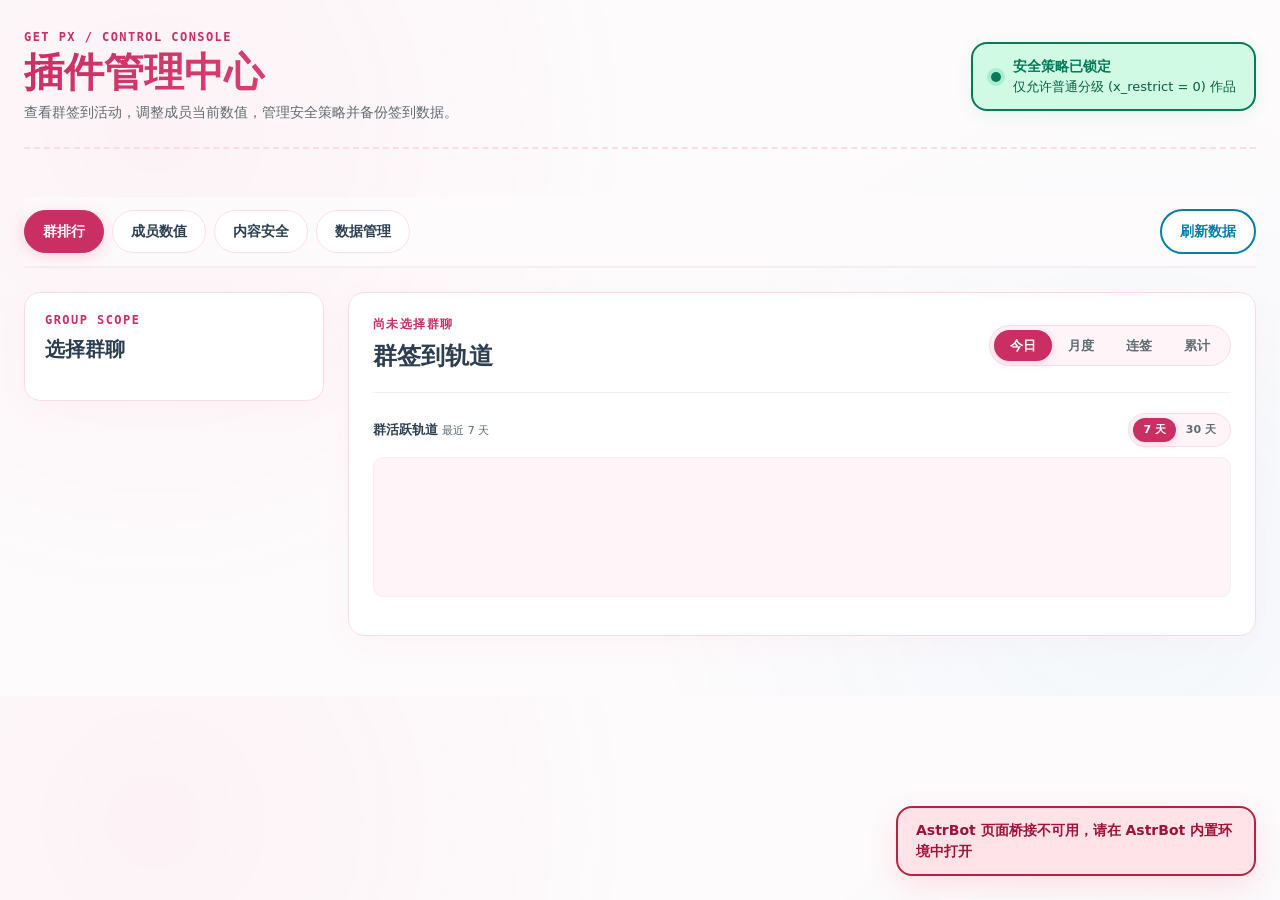
<file: pages/pluginCenter/index.html>
<!doctype html>
<html lang="zh-CN">
  <head>
    <meta charset="utf-8" />
    <meta name="viewport" content="width=device-width, initial-scale=1" />
    <meta name="color-scheme" content="light" />
    <meta name="theme-color" content="#fdfbfc" />
    <meta name="description" content="AstrBot 插件 GetPx 插件管理中心 - 管理群签到排行、成员数值、内容安全过滤和签到备份数据。" />
    <title>插件管理中心</title>
    <link rel="stylesheet" href="./styles.css" />
  </head>
  <body>
    <a class="skip-link" href="#mainContent">跳到主要内容</a>
    <div class="shell">
      <header class="topbar">
        <div>
          <p class="kicker">GET PX / CONTROL CONSOLE</p>
          <h1>插件管理中心</h1>
          <p class="subtitle">查看群签到活动，调整成员当前数值，管理安全策略并备份签到数据。</p>
        </div>
        <div class="safety-lock" role="status" aria-label="内容安全状态">
          <span class="pulse" aria-hidden="true"></span>
          <span><strong>安全策略已锁定</strong>仅允许普通分级 (x_restrict = 0) 作品</span>
        </div>
      </header>

      <section id="overview" class="status-line" aria-label="系统运行概览"></section>

      <section id="globalError" class="global-error" role="alert" hidden>
        <span id="globalErrorMessage">部分数据加载失败。</span>
        <button id="retryAllBtn" type="button">重新加载</button>
      </section>

      <nav class="workspace-nav" aria-label="功能模块导航">
        <button class="active" data-view="ranking" type="button">群排行</button>
        <button data-view="members" type="button">成员数值</button>
        <button data-view="safety" type="button">内容安全</button>
        <button data-view="data" type="button">数据管理</button>
        <button id="refreshBtn" class="refresh" type="button">刷新数据</button>
      </nav>

      <main id="mainContent" tabindex="-1">
        <!-- 群排行模块 -->
        <section id="rankingView" class="workspace active" aria-labelledby="rankingTitle">
          <div class="ranking-layout">
            <aside class="group-rail">
              <div class="section-heading">
                <p>GROUP SCOPE</p>
                <h2 id="rankingTitle">选择群聊</h2>
              </div>
              <div id="groupList" class="group-list"></div>
            </aside>

            <div class="ranking-main">
              <div class="ranking-toolbar">
                <div>
                  <p id="selectedGroupMeta" class="eyebrow">尚未选择群聊</p>
                  <h2 id="selectedGroupName">群签到轨道</h2>
                </div>
                <div class="segmented" aria-label="榜单时间筛选">
                  <button class="active" data-rank="today" type="button">今日</button>
                  <button data-rank="month" type="button">月度</button>
                  <button data-rank="streak" type="button">连签</button>
                  <button data-rank="total" type="button">累计</button>
                </div>
              </div>

              <div class="activity-head">
                <div>
                  <span>群活跃轨道</span>
                  <small id="trendCaption">最近 7 天</small>
                </div>
                <div class="segmented compact" aria-label="趋势统计时间跨度">
                  <button class="active" data-days="7" type="button">7 天</button>
                  <button data-days="30" type="button">30 天</button>
                </div>
              </div>
              <div id="activityTrack" class="activity-track" aria-label="签到趋势日期轨道"></div>
              <div id="rankingContent" class="ranking-content"></div>
            </div>
          </div>
        </section>

        <!-- 成员数值管理模块 -->
        <section id="membersView" class="workspace" aria-labelledby="membersTitle">
          <div class="section-heading wide">
            <p>MEMBER VALUES</p>
            <h2 id="membersTitle">签到成员数值</h2>
            <span>搜索已有签到成员并调整当前资料。历史签到记录、群排行和已生成卡片不会被改写。</span>
          </div>

          <div class="member-notice" role="note">
            <strong>修改立即生效</strong>
            <span>金币与签到天数不能小于 0；好感度最低为 -10；连续签到不能大于累计签到。</span>
          </div>

          <section class="panel member-panel">
            <div class="panel-title">
              <div>
                <p>PROFILE DIRECTORY</p>
                <h3>成员资料</h3>
              </div>
              <span id="memberCount" class="count" aria-live="polite">尚未加载</span>
            </div>
            <form id="memberSearchForm" class="member-search-form" role="search">
              <label for="memberSearch" class="sr-only">搜索成员昵称或用户 ID</label>
              <input id="memberSearch" name="checkin_member_search" type="search" maxlength="64" autocomplete="off" spellcheck="false" placeholder="输入昵称或用户 ID…" />
              <button type="submit">搜索成员</button>
              <button id="memberClearBtn" class="secondary" type="button">清除</button>
            </form>
            <div id="memberList" class="member-list" aria-live="polite">
              <div class="empty">打开本模块后将加载签到成员</div>
            </div>
            <button id="memberLoadMore" class="member-load-more" type="button" hidden>加载更多成员</button>
          </section>
        </section>

        <!-- 内容安全模块 -->
        <section id="safetyView" class="workspace" aria-labelledby="safetyTitle">
          <div class="section-heading wide">
            <p>CONTENT GUARD</p>
            <h2 id="safetyTitle">内容安全策略</h2>
            <span>安全策略已强制开启。系统屏蔽词在搜索前拦截，黑名单作品在返回后自动阻断。</span>
          </div>

          <div class="policy-strip">
            <div><b>1</b><span>分级限制<strong>仅 x_restrict = 0</strong></span></div>
            <div><b>2</b><span>文本检查<strong>标题 / 简介 / 标签 / 翻译标签</strong></span></div>
            <div><b>3</b><span>ID 拦截<strong>Pixiv 作品黑名单</strong></span></div>
          </div>

          <div class="safety-columns">
            <!-- 内置安全词 -->
            <section class="panel">
              <div class="panel-title">
                <div>
                  <p>BUILT-IN TERMS</p>
                  <h3>系统内置安全词</h3>
                </div>
                <span id="builtinCount" class="count" aria-live="polite"></span>
              </div>
              <label for="builtinSearch" class="sr-only">搜索内置词</label>
              <input id="builtinSearch" name="builtin_search" class="search" type="search" autocomplete="off" spellcheck="false" placeholder="输入关键字筛选内置安全词…" />
              <div id="builtinTerms" class="term-cloud readonly"></div>
            </section>

            <!-- 自定义屏蔽词 -->
            <section class="panel">
              <div class="panel-title">
                <div>
                  <p>CUSTOM TERMS</p>
                  <h3>自定义屏蔽词</h3>
                </div>
                <span id="customCount" class="count" aria-live="polite"></span>
              </div>
              <form id="termForm" class="inline-form">
                <label for="termInput" class="sr-only">自定义屏蔽词</label>
                <input id="termInput" name="custom_safety_term" maxlength="64" autocomplete="off" spellcheck="false" placeholder="例如：某些敏感词汇…" required />
                <button type="submit">添加屏蔽词</button>
                <p id="termError" class="form-error" aria-live="polite"></p>
              </form>
              <div id="customTerms" class="term-list"></div>
            </section>
          </div>

          <!-- 作品 ID 黑名单 -->
          <section class="panel blacklist-panel">
            <div class="panel-title">
              <div>
                <p>ILLUSTRATION BLACKLIST</p>
                <h3>作品 ID 黑名单</h3>
              </div>
              <span id="blacklistCount" class="count" aria-live="polite"></span>
            </div>
            <form id="blacklistForm" class="blacklist-form">
              <div>
                <label for="blacklistId">Pixiv 作品 ID</label>
                <input id="blacklistId" name="pixiv_illust_id" inputmode="numeric" pattern="[0-9]+" autocomplete="off" spellcheck="false" required placeholder="例如：12345678…" />
              </div>
              <div>
                <label for="blacklistReason">加入原因</label>
                <input id="blacklistReason" name="blacklist_reason" maxlength="200" autocomplete="off" placeholder="例如：含有不适合的背景…" />
              </div>
              <button type="submit">加入黑名单</button>
              <p id="blacklistError" class="form-error" aria-live="polite"></p>
            </form>
            <div id="blacklistContent" class="blacklist-list"></div>
          </section>
        </section>

        <!-- 数据管理模块 -->
        <section id="dataView" class="workspace" aria-labelledby="dataTitle">
          <div class="section-heading wide">
            <p>DATA OPERATIONS</p>
            <h2 id="dataTitle">签到数据管理</h2>
            <span>备份包含用户资料、签到记录、群活跃数据和主题配置。</span>
          </div>

          <div class="data-grid">
            <!-- 导出备份 -->
            <section class="data-action export-action">
              <span class="action-index">EXPORT</span>
              <h3>下载完整签到备份</h3>
              <p>将当前签到记录导出为 schema v7 JSON 备份文件，并兼容导入 schema v6，供迁移或手工备份使用。</p>
              <button id="exportBtn" type="button">下载备份 (.json)</button>
              <small id="latestBackup" aria-live="polite">最近备份：尚无备份记录</small>
            </section>

            <!-- 恢复备份 -->
            <section class="data-action import-action">
              <span class="action-index">RESTORE</span>
              <h3>从备份文件恢复</h3>
              <p>导入 JSON 格式的备份。注意：这会覆盖现有的签到数据。在导入前，系统会自动创建当前数据的回滚备份。</p>
              <label for="importFile" class="sr-only">选择备份文件</label>
              <input id="importFile" name="checkin_backup" type="file" accept="application/json,.json" />
              <button id="importBtn" class="danger" type="button" disabled>确认恢复此备份</button>
              <small id="importResult" aria-live="polite">尚未选择任何文件 (最大支持 5 MiB)</small>
            </section>

            <!-- 缓存管理 -->
            <section class="data-action cache-action">
              <span class="action-index">STORAGE</span>
              <h3>临时图片与卡片缓存</h3>
              <p>包含已生成的签到卡片渲染缓存及 Pixiv 下载过程中的临时图片。清理缓存不会影响任何签到记录或用户数据。</p>
              <div class="cache-stat-line">
                <span id="cacheStorageText">正在统计缓存占用…</span>
              </div>
              <div class="cache-actions-row">
                <button id="clearCacheBtn" class="danger" type="button">一键清理临时缓存</button>
                <button id="refreshCacheBtn" type="button">刷新统计</button>
              </div>
              <small id="cacheStorageDetail" aria-live="polite">卡片缓存：- · 临时下载：-</small>
            </section>
          </div>
        </section>
      </main>
    </div>

    <!-- 全局轻量通知 -->
    <div id="toast" class="toast" role="status" aria-live="polite"></div>

    <!-- 全局确认对话框 -->
    <dialog id="confirmDialog">
      <form method="dialog">
        <p class="kicker">CONFIRM ACTION</p>
        <h2 id="dialogTitle">确认操作</h2>
        <p id="dialogMessage"></p>
        <div class="dialog-actions">
          <button value="cancel" type="submit">取消</button>
          <button id="dialogConfirm" class="danger" value="confirm" type="submit">确认执行</button>
        </div>
      </form>
    </dialog>

    <!-- 成员数值编辑对话框 -->
    <dialog id="memberDialog" class="member-dialog" aria-labelledby="memberDialogTitle">
      <form id="memberForm">
        <p class="kicker">EDIT MEMBER PROFILE</p>
        <h2 id="memberDialogTitle">调整成员数值</h2>
        <p id="memberDialogIdentity" class="member-dialog-identity"></p>
        <input id="memberUserId" name="user_id" type="hidden" />
        <div class="member-value-grid">
          <label for="memberCoins">金币
            <input id="memberCoins" name="coins" type="number" min="0" max="2147483647" step="1" inputmode="numeric" required />
          </label>
          <label for="memberAffection">好感度
            <input id="memberAffection" name="affection" type="number" min="-10" max="1000000" step="0.01" inputmode="decimal" required />
          </label>
          <label for="memberTotalDays">累计签到
            <input id="memberTotalDays" name="total_days" type="number" min="0" max="2147483647" step="1" inputmode="numeric" required />
          </label>
          <label for="memberStreakDays">连续签到
            <input id="memberStreakDays" name="streak_days" type="number" min="0" max="2147483647" step="1" inputmode="numeric" required />
          </label>
        </div>
        <div class="member-boost-section">
          <div class="member-boost-info">
            <span class="boost-label">好感度加持状态</span>
            <span id="memberBoostStatus" class="boost-badge">无加持</span>
          </div>
          <label for="memberBoostAction">调整加持
            <select id="memberBoostAction" name="boost_action">
              <option value="keep" selected>保持当前加持不变</option>
              <option value="clear">清除加持（重置为无加持）</option>
              <option value="add_1">延长 1 天双倍好感加持</option>
              <option value="add_3">延长 3 天双倍好感加持</option>
              <option value="add_7">延长 7 天双倍好感加持</option>
            </select>
          </label>
        </div>
        <p class="member-history-note">这里只修改成员当前资料，不会篡改过去的签到奖励或排行榜记录。</p>
        <p id="memberFormError" class="form-error" aria-live="polite"></p>
        <div class="dialog-actions">
          <button id="memberCancelBtn" type="button">取消</button>
          <button id="memberSaveBtn" type="submit">保存修改</button>
        </div>
      </form>
    </dialog>

    <script type="module" src="./app.js"></script>
  </body>
</html>
</file>
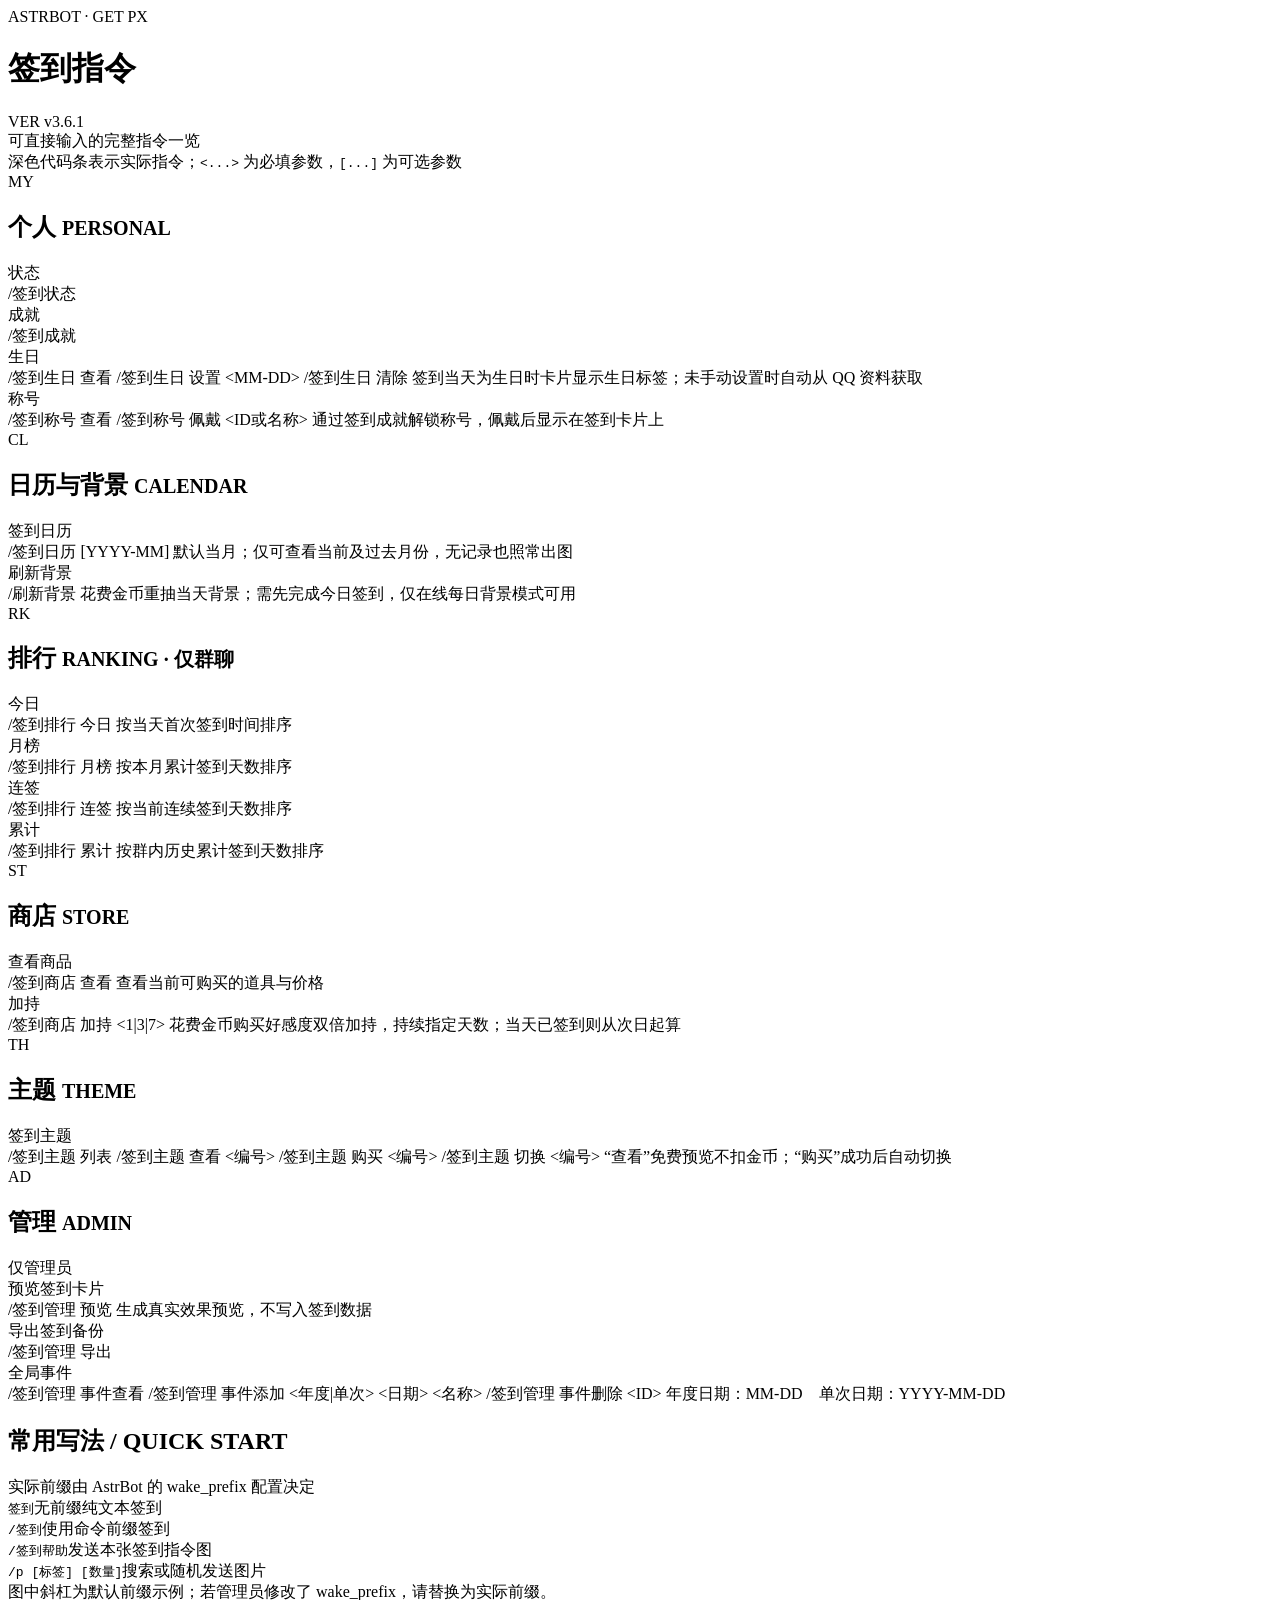
<file: templates/checkin_help/index.html>
<!doctype html>
<html lang="zh-CN">
<head>
  <meta charset="utf-8">
  <meta name="viewport" content="width=device-width, initial-scale=1">
  <title>签到指令图</title>
  <style>/*__HELP_CSS__*/</style>
</head>
<body>
  <main class="poster">
    <header>
      <div>
        <div class="eyebrow">ASTRBOT · GET PX</div>
        <h1>签到指令</h1>
      </div>
      <div class="header-right">
        <div class="version">VER v3.6.1</div>
        <div class="subtitle">可直接输入的完整指令一览</div>
      </div>
    </header>

    <div class="legend">深色代码条表示实际指令；<code>&lt;...&gt;</code> 为必填参数，<code>[...]</code> 为可选参数</div>

    <section class="grid">
      <article class="panel personal">
        <div class="panel-head">
          <span class="sigil">MY</span>
          <h2>个人 <small>PERSONAL</small></h2>
        </div>
        <div class="item">
          <div class="item-title">状态</div>
          <div class="commands"><span class="cmd">/签到状态</span></div>
        </div>
        <div class="item">
          <div class="item-title">成就</div>
          <div class="commands"><span class="cmd">/签到成就</span></div>
        </div>
        <div class="item">
          <div class="item-title">生日</div>
          <div class="commands">
            <span class="cmd">/签到生日 查看</span>
            <span class="cmd">/签到生日 设置 &lt;MM-DD&gt;</span>
            <span class="cmd">/签到生日 清除</span>
            <span class="note">签到当天为生日时卡片显示生日标签；未手动设置时自动从 QQ 资料获取</span>
          </div>
        </div>
        <div class="item">
          <div class="item-title">称号</div>
          <div class="commands">
            <span class="cmd">/签到称号 查看</span>
            <span class="cmd">/签到称号 佩戴 &lt;ID或名称&gt;</span>
            <span class="note">通过签到成就解锁称号，佩戴后显示在签到卡片上</span>
          </div>
        </div>
      </article>

      <article class="panel calendar">
        <div class="panel-head">
          <span class="sigil">CL</span>
          <h2>日历与背景 <small>CALENDAR</small></h2>
        </div>
        <div class="item">
          <div class="item-title">签到日历</div>
          <div class="commands">
            <span class="cmd">/签到日历 [YYYY-MM]</span>
            <span class="note">默认当月；仅可查看当前及过去月份，无记录也照常出图</span>
          </div>
        </div>
        <div class="item">
          <div class="item-title">刷新背景</div>
          <div class="commands">
            <span class="cmd">/刷新背景</span>
            <span class="note">花费金币重抽当天背景；需先完成今日签到，仅在线每日背景模式可用</span>
          </div>
        </div>
      </article>

      <article class="panel ranking">
        <div class="panel-head">
          <span class="sigil">RK</span>
          <h2>排行 <small>RANKING · 仅群聊</small></h2>
        </div>
        <div class="item">
          <div class="item-title">今日</div>
          <div class="commands">
            <span class="cmd">/签到排行 今日</span>
            <span class="note">按当天首次签到时间排序</span>
          </div>
        </div>
        <div class="item">
          <div class="item-title">月榜</div>
          <div class="commands">
            <span class="cmd">/签到排行 月榜</span>
            <span class="note">按本月累计签到天数排序</span>
          </div>
        </div>
        <div class="item">
          <div class="item-title">连签</div>
          <div class="commands">
            <span class="cmd">/签到排行 连签</span>
            <span class="note">按当前连续签到天数排序</span>
          </div>
        </div>
        <div class="item">
          <div class="item-title">累计</div>
          <div class="commands">
            <span class="cmd">/签到排行 累计</span>
            <span class="note">按群内历史累计签到天数排序</span>
          </div>
        </div>
      </article>

      <article class="panel store">
        <div class="panel-head">
          <span class="sigil">ST</span>
          <h2>商店 <small>STORE</small></h2>
        </div>
        <div class="item">
          <div class="item-title">查看商品</div>
          <div class="commands">
            <span class="cmd">/签到商店 查看</span>
            <span class="note">查看当前可购买的道具与价格</span>
          </div>
        </div>
        <div class="item">
          <div class="item-title">加持</div>
          <div class="commands">
            <span class="cmd">/签到商店 加持 &lt;1|3|7&gt;</span>
            <span class="note">花费金币购买好感度双倍加持，持续指定天数；当天已签到则从次日起算</span>
          </div>
        </div>
      </article>

      <article class="panel theme">
        <div class="panel-head">
          <span class="sigil">TH</span>
          <h2>主题 <small>THEME</small></h2>
        </div>
        <div class="item">
          <div class="item-title">签到主题</div>
          <div class="commands">
            <span class="cmd">/签到主题 列表</span>
            <span class="cmd">/签到主题 查看 &lt;编号&gt;</span>
            <span class="cmd">/签到主题 购买 &lt;编号&gt;</span>
            <span class="cmd">/签到主题 切换 &lt;编号&gt;</span>
            <span class="note">“查看”免费预览不扣金币；“购买”成功后自动切换</span>
          </div>
        </div>
      </article>

      <article class="panel admin">
        <div class="panel-head">
          <span class="sigil">AD</span>
          <h2>管理 <small>ADMIN</small></h2>
          <span class="admin-badge">仅管理员</span>
        </div>
        <div class="item">
          <div class="item-title">预览签到卡片</div>
          <div class="commands">
            <span class="cmd">/签到管理 预览</span>
            <span class="note">生成真实效果预览，不写入签到数据</span>
          </div>
        </div>
        <div class="item">
          <div class="item-title">导出签到备份</div>
          <div class="commands"><span class="cmd">/签到管理 导出</span></div>
        </div>
        <div class="item">
          <div class="item-title">全局事件</div>
          <div class="commands">
            <span class="cmd">/签到管理 事件查看</span>
            <span class="cmd long">/签到管理 事件添加 &lt;年度|单次&gt; &lt;日期&gt; &lt;名称&gt;</span>
            <span class="cmd">/签到管理 事件删除 &lt;ID&gt;</span>
            <span class="note">年度日期：MM-DD　单次日期：YYYY-MM-DD</span>
          </div>
        </div>
      </article>
    </section>

    <footer>
      <div class="footer-head">
        <h2>常用写法 / QUICK START</h2>
        <span>实际前缀由 AstrBot 的 wake_prefix 配置决定</span>
      </div>
      <div class="quick-grid">
        <div class="quick"><code>签到</code><span>无前缀纯文本签到</span></div>
        <div class="quick"><code>/签到</code><span>使用命令前缀签到</span></div>
        <div class="quick"><code>/签到帮助</code><span>发送本张签到指令图</span></div>
        <div class="quick"><code>/p [标签] [数量]</code><span>搜索或随机发送图片</span></div>
      </div>
      <div class="prefix">图中斜杠为默认前缀示例；若管理员修改了 wake_prefix，请替换为实际前缀。</div>
    </footer>
  </main>
</body>
</html>
</file>
<file: pages/pluginCenter/styles.css>
:root {
  color-scheme: light;
  --bg: #fdfbfc; /* Warm light Sakura off-white */
  --surface: #ffffff; /* Pure white card */
  --surface-hover: #fff5f8; /* Soft pink-white hover state */
  --surface-accent: #f0f7ff; /* Soft blue-white accent */
  --border: #ffdce5; /* Soft pastel pink border */
  --border-blue: #d2eaff; /* Soft pastel blue border */
  --border-soft: #f5eef0;
  --border-focus: #c92f62; /* Dark sakura focus with accessible contrast */
  --text: #2c3e50; /* Charcoal text */
  --muted: #5f6b70; /* Darker slate for readable secondary text */
  --primary: #c92f62; /* Sakura pink primary accent */
  --primary-hover: #a91f4e;
  --primary-soft: #ffeef2;
  --secondary: #087ea4; /* Accessible sky blue */
  --secondary-soft: #e3f2fd;
  --safe: #087a5a; /* Minty safe green */
  --safe-soft: #d1fae5;
  --warn: #a85a08; /* Warm amber/orange warning */
  --warn-soft: #fff5eb;
  --danger: #b42343; /* Strawberry red for danger */
  --danger-soft: #ffe3e8;
  --focus: #ff7096;
  --radius: 16px;
  --radius-sm: 10px;
  --shadow: 0 8px 30px rgba(255, 112, 150, 0.05);
  --shadow-hover: 0 12px 35px rgba(255, 112, 150, 0.12);
  --shadow-blue: 0 8px 30px rgba(79, 195, 247, 0.06);
  font-family: "Noto Sans SC", "Microsoft YaHei", system-ui, -apple-system, sans-serif;
}

* {
  box-sizing: border-box;
}

body {
  margin: 0;
  min-width: 320px;
  background:
    radial-gradient(circle at 12% 18%, rgba(255, 112, 150, 0.06), transparent 30rem),
    radial-gradient(circle at 88% 82%, rgba(79, 195, 247, 0.06), transparent 30rem),
    var(--bg);
  color: var(--text);
  line-height: 1.5;
  overflow-x: hidden;
  -webkit-tap-highlight-color: rgba(201, 47, 98, 0.14);
}

.skip-link {
  position: fixed;
  top: 10px;
  left: 10px;
  z-index: 100;
  padding: 9px 14px;
  color: #fff;
  background: var(--primary);
  border-radius: var(--radius-sm);
  transform: translateY(-150%);
  transition: transform 0.15s ease;
}

.skip-link:focus { transform: translateY(0); }

.sr-only {
  position: absolute;
  width: 1px;
  height: 1px;
  padding: 0;
  margin: -1px;
  overflow: hidden;
  clip: rect(0, 0, 0, 0);
  white-space: nowrap;
  border: 0;
}

button, input {
  font: inherit;
}

button {
  color: inherit;
  touch-action: manipulation;
  transition: color 0.2s, background-color 0.2s, border-color 0.2s,
    box-shadow 0.2s, transform 0.2s;
}

button:active {
  transform: scale(0.97);
}

button:focus-visible, input:focus-visible, .track-day:focus-visible, .skip-link:focus-visible {
  outline: 3px solid var(--border-focus);
  outline-offset: 1px;
}

.shell {
  width: min(1440px, 100%);
  margin: 0 auto;
  padding: 30px 24px 60px;
}

.topbar {
  display: flex;
  justify-content: space-between;
  gap: 24px;
  align-items: center;
  padding-bottom: 24px;
  border-bottom: 2px dashed var(--border);
}

.kicker, .section-heading p, .panel-title p, .eyebrow {
  margin: 0 0 6px;
  color: var(--primary);
  font: 700 12px/1.2 ui-monospace, monospace;
  letter-spacing: .12em;
}

h1 {
  margin: 0;
  font-size: clamp(24px, 3.5vw, 40px);
  font-weight: 800;
  color: var(--text);
  line-height: 1.1;
  background: linear-gradient(135deg, var(--primary), #e64980);
  -webkit-background-clip: text;
  -webkit-text-fill-color: transparent;
  text-wrap: balance;
}

.subtitle {
  margin: 8px 0 0;
  color: var(--muted);
  font-size: 14px;
}

.safety-lock {
  display: flex;
  align-items: center;
  gap: 12px;
  max-width: 320px;
  padding: 12px 18px;
  border: 2px solid var(--safe);
  background: var(--safe-soft);
  border-radius: var(--radius);
  color: #065f46;
  font-size: 13px;
  box-shadow: 0 4px 15px rgba(16, 185, 129, 0.1);
}

.safety-lock strong {
  display: block;
  color: #047857;
  font-size: 14px;
  font-weight: 700;
}

.pulse {
  width: 10px;
  height: 10px;
  border-radius: 50%;
  background: var(--safe);
  box-shadow: 0 0 0 4px rgba(16, 185, 129, 0.2);
  flex: 0 0 auto;
  animation: pulse-ring 2s infinite;
}

@keyframes pulse-ring {
  0% { transform: scale(0.95); box-shadow: 0 0 0 0 rgba(16, 185, 129, 0.4); }
  70% { transform: scale(1); box-shadow: 0 0 0 6px rgba(16, 185, 129, 0); }
  100% { transform: scale(0.95); box-shadow: 0 0 0 0 rgba(16, 185, 129, 0); }
}

.status-line {
  display: grid;
  grid-template-columns: repeat(6, 1fr);
  gap: 12px;
  margin: 24px 0;
}

.global-error {
  display: flex;
  align-items: center;
  justify-content: space-between;
  gap: 16px;
  margin: -8px 0 20px;
  padding: 12px 16px;
  color: #7f1d1d;
  background: var(--danger-soft);
  border: 1px solid var(--danger);
  border-radius: var(--radius-sm);
}

.global-error[hidden] { display: none; }

.global-error button {
  flex: 0 0 auto;
  padding: 7px 12px;
  color: #fff;
  background: var(--danger);
  border: 0;
  border-radius: 8px;
  cursor: pointer;
}

.metric-error {
  grid-column: 1 / -1;
  padding: 18px;
  color: #7f1d1d;
  background: var(--danger-soft);
  border: 1px dashed var(--danger);
  border-radius: var(--radius);
}

.metric {
  min-width: 0;
  padding: 16px;
  background: var(--surface);
  border: 1px solid var(--border);
  border-radius: var(--radius);
  box-shadow: var(--shadow);
  transition: transform 0.2s, box-shadow 0.2s;
}

.metric:hover {
  transform: translateY(-2px);
  box-shadow: var(--shadow-hover);
}

.metric span {
  display: block;
  color: var(--muted);
  font-size: 12px;
  font-weight: 500;
}

.metric strong {
  display: block;
  margin-top: 6px;
  font-size: 20px;
  font-weight: 700;
  color: var(--primary);
  overflow: hidden;
  text-overflow: ellipsis;
  white-space: nowrap;
}

.workspace-nav {
  display: flex;
  align-items: center;
  gap: 8px;
  padding: 12px 0;
  border-bottom: 2px solid var(--border-soft);
  position: sticky;
  top: 0;
  z-index: 5;
  background: rgba(253, 251, 252, 0.9);
  backdrop-filter: blur(12px);
}

.workspace-nav button {
  border: 1px solid var(--border);
  background: var(--surface);
  color: var(--text);
  padding: 10px 18px;
  border-radius: 999px;
  cursor: pointer;
  font-weight: 600;
  font-size: 14px;
}

.workspace-nav button:hover {
  background: var(--primary-soft);
  color: var(--primary);
  border-color: var(--primary);
}

.workspace-nav button.active {
  color: #ffffff;
  background: var(--primary);
  border-color: var(--primary);
  box-shadow: 0 4px 15px rgba(255, 112, 150, 0.3);
}

.workspace-nav .refresh {
  margin-left: auto;
  border: 2px solid var(--secondary);
  color: var(--secondary);
  background: var(--surface);
}

.workspace-nav .refresh:hover {
  background: var(--secondary-soft);
  color: var(--secondary);
}

.workspace {
  display: none;
  padding-top: 24px;
}

.workspace.active {
  display: block;
  animation: fadeIn 0.3s ease;
}

@keyframes fadeIn {
  from { opacity: 0; transform: translateY(6px); }
  to { opacity: 1; transform: translateY(0); }
}

.ranking-layout {
  display: grid;
  grid-template-columns: 300px minmax(0, 1fr);
  gap: 24px;
}

.group-rail {
  background: var(--surface);
  border: 1px solid var(--border);
  border-radius: var(--radius);
  padding: 20px;
  box-shadow: var(--shadow);
  height: fit-content;
  min-width: 0;
  overflow: hidden;
}

.section-heading {
  margin-bottom: 16px;
}

.section-heading h2 {
  margin: 0;
  font-size: 20px;
  font-weight: 700;
  color: var(--text);
}

.section-heading.wide {
  display: flex;
  flex-direction: column;
  gap: 8px;
  padding-bottom: 16px;
  border-bottom: 2px dashed var(--border);
}

.section-heading.wide span {
  color: var(--muted);
  font-size: 14px;
}

.group-list {
  display: grid;
  gap: 8px;
  min-width: 0;
}

.group-button {
  width: 100%;
  text-align: left;
  border: 1px solid var(--border-soft);
  background: var(--surface);
  border-radius: var(--radius-sm);
  padding: 12px 14px;
  cursor: pointer;
  box-shadow: 0 2px 6px rgba(0, 0, 0, 0.01);
  min-width: 0;
  overflow: hidden;
}

.group-button:hover {
  background: var(--surface-hover);
  border-color: var(--border);
  transform: translateX(2px);
}

.group-button.active {
  background: var(--secondary-soft);
  border-color: var(--secondary);
  color: #0288d1;
  box-shadow: var(--shadow-blue);
}

.group-button strong {
  display: block;
  font-size: 14px;
  overflow: hidden;
  white-space: nowrap;
  text-overflow: ellipsis;
}

.group-button small {
  display: block;
  margin-top: 4px;
  font-size: 11px;
  color: var(--muted);
  overflow: hidden;
  white-space: nowrap;
  text-overflow: ellipsis;
}

.ranking-main {
  background: var(--surface);
  border: 1px solid var(--border);
  border-radius: var(--radius);
  padding: 24px;
  box-shadow: var(--shadow);
}

.ranking-toolbar {
  display: flex;
  justify-content: space-between;
  gap: 20px;
  align-items: center;
  padding-bottom: 18px;
  border-bottom: 1px solid var(--border-soft);
}

.ranking-toolbar h2 {
  margin: 0;
  font-size: 24px;
  font-weight: 700;
  color: var(--text);
}

.segmented {
  display: inline-flex;
  padding: 4px;
  border: 1px solid var(--border);
  border-radius: 999px;
  background: var(--surface-hover);
}

.segmented button {
  border: 0;
  background: transparent;
  color: var(--muted);
  padding: 6px 16px;
  border-radius: 999px;
  cursor: pointer;
  white-space: nowrap;
  font-size: 13px;
  font-weight: 600;
}

.segmented button:hover {
  color: var(--primary);
}

.segmented button.active {
  color: #ffffff;
  background: var(--primary);
  box-shadow: 0 2px 8px rgba(255, 112, 150, 0.25);
}

.segmented.compact button {
  padding: 4px 10px;
  font-size: 11px;
}

.activity-head {
  display: flex;
  justify-content: space-between;
  align-items: center;
  margin-top: 20px;
  color: var(--muted);
  font-size: 13px;
}

.activity-head span {
  font-weight: 700;
  color: var(--text);
}

.activity-head small {
  font-size: 11px;
  color: var(--muted);
}

.activity-track {
  display: grid;
  grid-template-columns: repeat(7, minmax(20px, 1fr));
  gap: 8px;
  height: 140px;
  align-items: end;
  padding: 16px 8px;
  background: var(--surface-hover);
  border-radius: var(--radius-sm);
  margin-top: 10px;
  border: 1px solid var(--border-soft);
  overflow-x: auto;
}

.activity-track.days-30 {
  grid-template-columns: repeat(30, minmax(12px, 1fr));
  gap: 4px;
}

.track-day {
  min-width: 0;
  height: 100%;
  display: flex;
  flex-direction: column;
  justify-content: flex-end;
  align-items: center;
  gap: 6px;
  cursor: help;
  transition: transform 0.2s;
  position: relative;
}

.track-day:hover {
  transform: translateY(-2px);
}

.track-bar {
  width: 100%;
  max-width: 24px;
  min-height: 4px;
  background: linear-gradient(to top, var(--primary-soft), var(--primary));
  border-radius: 999px 999px 2px 2px;
  transition: transform 0.25s ease, opacity 0.25s ease;
}

.track-day:hover .track-bar {
  background: linear-gradient(to top, var(--secondary-soft), var(--secondary));
}

.track-day b {
  font: 700 10px/1 ui-monospace, monospace;
  color: var(--primary);
}

.track-day small {
  color: var(--muted);
  font: 10px/1 ui-monospace, monospace;
}

.days-30 .track-day b, .days-30 .track-day small {
  display: none;
}

.ranking-content {
  padding-top: 14px;
}

.ranking-row {
  display: grid;
  grid-template-columns: 50px minmax(0, 1fr) 120px;
  align-items: center;
  min-height: 52px;
  border-bottom: 1px solid var(--border-soft);
  padding: 4px 8px;
  border-radius: var(--radius-sm);
  transition: background-color 0.2s;
}

.ranking-row:hover {
  background: var(--surface-hover);
}

.ranking-row:first-child {
  background: var(--primary-soft);
  color: var(--primary);
  font-weight: 700;
}

.rank-number {
  font: 700 16px/1 ui-monospace, monospace;
  color: var(--muted);
}

.ranking-row:first-child .rank-number {
  color: var(--primary);
}

.rank-user strong {
  display: block;
  font-size: 14px;
}

.rank-user small {
  display: block;
  color: var(--muted);
  font-size: 11px;
  margin-top: 2px;
}

.rank-value {
  text-align: right;
  font: 700 14px/1 ui-monospace, monospace;
  color: var(--text);
}

.policy-strip {
  display: grid;
  grid-template-columns: repeat(3, 1fr);
  margin: 20px 0;
  border: 1px solid var(--border);
  border-radius: var(--radius);
  overflow: hidden;
  box-shadow: var(--shadow);
}

.policy-strip > div {
  display: flex;
  gap: 12px;
  padding: 16px;
  border-right: 1px solid var(--border);
  background: var(--surface);
  align-items: center;
}

.policy-strip > div:last-child {
  border-right: 0;
}

.policy-strip b {
  color: var(--primary);
  font: 700 14px/1 ui-monospace, monospace;
  background: var(--primary-soft);
  width: 26px;
  height: 26px;
  border-radius: 50%;
  display: flex;
  align-items: center;
  justify-content: center;
  flex-shrink: 0;
}

.policy-strip span {
  display: block;
  color: var(--muted);
  font-size: 11px;
}

.policy-strip strong {
  display: block;
  color: var(--text);
  font-size: 13px;
  font-weight: 700;
  margin-top: 2px;
}

.safety-columns {
  display: grid;
  grid-template-columns: 1fr 1fr;
  gap: 20px;
}

.panel {
  background: var(--surface);
  border: 1px solid var(--border);
  border-radius: var(--radius);
  padding: 20px;
  box-shadow: var(--shadow);
}

.panel-title {
  display: flex;
  justify-content: space-between;
  align-items: center;
  margin-bottom: 12px;
}

.panel-title h3 {
  margin: 0;
  font-size: 18px;
  font-weight: 700;
}

.member-notice {
  display: flex;
  gap: 12px;
  align-items: center;
  margin-bottom: 18px;
  padding: 13px 16px;
  border: 1px solid #f5cf9b;
  border-radius: var(--radius-sm);
  background: var(--warn-soft);
  color: #7c4308;
  font-size: 13px;
}

.member-notice strong {
  flex: 0 0 auto;
  color: var(--warn);
}

.member-panel {
  border-color: var(--border-blue);
  box-shadow: var(--shadow-blue);
}

.member-search-form {
  display: grid;
  grid-template-columns: minmax(180px, 1fr) auto auto;
  gap: 8px;
  margin-bottom: 16px;
}

.member-search-form input,
.member-value-grid input {
  width: 100%;
  min-width: 0;
  border: 1px solid var(--border);
  border-radius: var(--radius-sm);
  background: var(--surface);
  color: var(--text);
  padding: 10px 14px;
}

.member-search-form input:focus,
.member-value-grid input:focus {
  border-color: var(--border-focus);
  box-shadow: 0 0 0 3px var(--primary-soft);
}

.member-search-form button,
.member-edit,
.member-load-more {
  border: 0;
  border-radius: var(--radius-sm);
  background: var(--primary);
  color: #fff;
  padding: 9px 15px;
  font-weight: 700;
  cursor: pointer;
}

.member-search-form button:hover,
.member-edit:hover,
.member-load-more:hover {
  background: var(--primary-hover);
}

.member-search-form button.secondary {
  border: 1px solid var(--border-blue);
  background: var(--secondary-soft);
  color: var(--secondary);
}

.member-search-form button.secondary:hover {
  background: #d7edff;
}

.member-list {
  display: grid;
  gap: 9px;
}

.member-row {
  display: grid;
  grid-template-columns: minmax(190px, 1.35fr) repeat(4, minmax(82px, .58fr)) auto;
  gap: 12px;
  align-items: center;
  padding: 13px 14px;
  border: 1px solid var(--border-soft);
  border-radius: var(--radius-sm);
  background: linear-gradient(90deg, var(--surface), #fffafd);
}

.member-identity,
.member-metric {
  min-width: 0;
}

.member-identity strong,
.member-identity small,
.member-metric strong,
.member-metric small {
  display: block;
}

.member-identity strong {
  overflow: hidden;
  color: var(--text);
  text-overflow: ellipsis;
  white-space: nowrap;
}

.member-identity small,
.member-metric small {
  color: var(--muted);
  font-size: 11px;
}

.badge-boost {
  display: inline-flex;
  align-items: center;
  font-size: 10px;
  font-weight: 600;
  padding: 1px 6px;
  border-radius: 4px;
  color: var(--muted);
  background: #f1f3f5;
  margin-left: 6px;
  vertical-align: middle;
}

.badge-boost.active {
  color: #c92f62;
  background: var(--primary-soft);
  border: 1px solid rgba(201, 47, 98, 0.2);
}

.badge-boost.pending {
  color: #a85a08;
  background: var(--warn-soft);
  border: 1px solid rgba(168, 90, 8, 0.2);
}

.member-metric strong {
  margin-top: 2px;
  font: 700 15px/1.2 ui-monospace, monospace;
}

.member-load-more {
  display: block;
  margin: 16px auto 0;
  background: var(--secondary);
}

.member-load-more[hidden] {
  display: none;
}

.member-load-more:hover {
  background: #066b8d;
}

.count {
  color: var(--primary);
  font: 700 12px/1 ui-monospace, monospace;
  background: var(--primary-soft);
  padding: 3px 8px;
  border-radius: 999px;
}

.search, .inline-form input, .blacklist-form input {
  width: 100%;
  min-width: 0;
  border: 1px solid var(--border);
  border-radius: var(--radius-sm);
  background: var(--surface);
  color: var(--text);
  padding: 10px 14px;
  transition: border-color 0.2s, box-shadow 0.2s;
}

.search:focus, .inline-form input:focus, .blacklist-form input:focus {
  border-color: var(--border-focus);
  box-shadow: 0 0 0 3px var(--primary-soft);
}

.term-cloud {
  display: flex;
  flex-wrap: wrap;
  gap: 6px;
  max-height: 250px;
  overflow-y: auto;
  margin-top: 12px;
  padding: 4px;
}

.term-cloud span {
  padding: 4px 10px;
  border: 1px solid var(--border-blue);
  border-radius: 999px;
  color: var(--text);
  background: var(--secondary-soft);
  font-size: 12px;
  font-weight: 500;
}

.term-cloud.readonly span::before {
  content: "✦ ";
  color: var(--secondary);
}

.inline-form {
  display: grid;
  grid-template-columns: 1fr auto;
  gap: 8px;
}

.form-error {
  grid-column: 1 / -1;
  min-height: 18px;
  margin: 0;
  color: var(--danger);
  font-size: 12px;
}

.form-error:empty { min-height: 0; }

.inline-form button, .blacklist-form button, .data-action button {
  border: 0;
  border-radius: var(--radius-sm);
  background: var(--primary);
  color: #ffffff;
  padding: 10px 16px;
  font-weight: 700;
  cursor: pointer;
  box-shadow: 0 4px 10px rgba(255, 112, 150, 0.2);
}

.inline-form button:hover, .blacklist-form button:hover, .data-action button:hover {
  background: var(--primary-hover);
  box-shadow: 0 4px 12px rgba(255, 112, 150, 0.3);
}

.term-list {
  margin-top: 12px;
  display: grid;
  gap: 6px;
}

.term-item {
  display: flex;
  justify-content: space-between;
  align-items: center;
  padding: 8px 12px;
  background: var(--surface-hover);
  border-radius: var(--radius-sm);
  border: 1px solid var(--border-soft);
}

.term-item span {
  font-size: 13px;
  font-weight: 600;
}

.term-item small {
  color: var(--muted);
  font-size: 11px;
}

.term-item button, .blacklist-item button {
  border: 0;
  background: transparent;
  color: var(--danger);
  cursor: pointer;
  font-size: 12px;
  font-weight: 700;
  padding: 4px 8px;
  border-radius: 4px;
}

.term-item button:hover, .blacklist-item button:hover {
  background: var(--danger-soft);
}

.blacklist-panel {
  margin-top: 24px;
}

.blacklist-form {
  display: grid;
  grid-template-columns: 1fr 2fr auto;
  gap: 12px;
  align-items: end;
  padding: 16px;
  border: 1px solid var(--border);
  border-radius: var(--radius);
  background: var(--surface-hover);
}

.blacklist-form label {
  color: var(--text);
  font-size: 12px;
  font-weight: 700;
}

.blacklist-form input {
  display: block;
  margin-top: 4px;
}

.blacklist-list {
  margin-top: 16px;
}

.blacklist-item {
  display: flex;
  gap: 16px;
  align-items: center;
  padding: 12px 16px;
  border: 1px solid var(--border-soft);
  border-radius: var(--radius);
  background: var(--surface);
  margin-bottom: 10px;
  transition: transform 0.2s, box-shadow 0.2s;
  box-shadow: 0 2px 8px rgba(0, 0, 0, 0.01);
}

.blacklist-item:hover {
  transform: translateY(-2px);
  box-shadow: var(--shadow-hover);
  border-color: var(--border);
}

.blacklist-thumb {
  width: 50px;
  height: 50px;
  border-radius: 6px;
  overflow: hidden;
  background: var(--surface-hover);
  border: 1px solid var(--border-soft);
  flex-shrink: 0;
  display: flex;
  align-items: center;
  justify-content: center;
}

.blacklist-thumb img {
  width: 100%;
  height: 100%;
  object-fit: cover;
}

.blacklist-id {
  color: var(--secondary);
  font: 700 13px/1 ui-monospace, monospace;
}

.blacklist-copy {
  flex-grow: 1;
  min-width: 0;
}

.blacklist-copy strong {
  display: block;
  font-size: 14px;
  overflow: hidden;
  text-overflow: ellipsis;
  white-space: nowrap;
}

.blacklist-copy small {
  display: block;
  color: var(--muted);
  font-size: 11px;
  margin-top: 2px;
  overflow: hidden;
  text-overflow: ellipsis;
  white-space: nowrap;
}

.blacklist-meta {
  color: var(--muted);
  font-size: 11px;
  flex-shrink: 0;
}

.data-grid {
  display: grid;
  grid-template-columns: repeat(auto-fit, minmax(280px, 1fr));
  gap: 20px;
  margin-top: 20px;
}

.data-action {
  min-height: 240px;
  display: flex;
  flex-direction: column;
  align-items: flex-start;
  padding: 24px;
  border: 1px solid var(--border);
  border-radius: var(--radius);
  background: var(--surface);
  box-shadow: var(--shadow);
}

.data-action h3 {
  margin: 12px 0 8px;
  font-size: 20px;
  font-weight: 700;
}

.data-action p {
  color: var(--muted);
  font-size: 13px;
  margin: 0 0 16px;
}

.cache-stat-line {
  margin: 4px 0 16px;
  font-size: 14px;
}

.cache-stat-line strong {
  font-size: 26px;
  font-weight: 700;
  color: var(--primary);
  font-family: ui-monospace, monospace;
}

.cache-actions-row {
  display: flex;
  gap: 10px;
  align-items: center;
  flex-wrap: wrap;
}

.data-action small {
  color: var(--muted);
  font-size: 11px;
  margin-top: 12px;
}

.action-index {
  color: var(--primary);
  font: 700 11px/1 ui-monospace, monospace;
  letter-spacing: .12em;
  background: var(--primary-soft);
  padding: 2px 8px;
  border-radius: 999px;
}

.data-action input[type="file"] {
  width: 100%;
  max-width: 100%;
  margin: 4px 0 12px;
  padding: 7px;
  border: 1px dashed var(--border);
  border-radius: var(--radius-sm);
  background: var(--surface-hover);
  color: var(--muted);
  font-size: 13px;
  cursor: pointer;
}

.data-action input[type="file"]::file-selector-button {
  margin-right: 12px;
  padding: 9px 15px;
  border: 0;
  border-radius: 8px;
  background: var(--primary);
  color: #fff;
  font: 700 13px/1.2 "Noto Sans SC", "Microsoft YaHei", sans-serif;
  cursor: pointer;
  transition: background-color .2s, box-shadow .2s;
}

.data-action input[type="file"]:hover::file-selector-button {
  background: var(--primary-hover);
  box-shadow: 0 4px 10px rgba(201, 47, 98, .18);
}

.data-action input[type="file"]:focus-visible {
  border-style: solid;
  border-color: var(--border-focus);
  outline: 3px solid var(--primary-soft);
  outline-offset: 1px;
}

button.danger, .danger {
  background: var(--danger) !important;
  color: #ffffff !important;
  box-shadow: 0 4px 10px rgba(255, 77, 109, 0.2) !important;
}

button.danger:hover, .danger:hover {
  background: #ff2a51 !important;
}

button:disabled {
  opacity: .5;
  cursor: not-allowed;
  box-shadow: none !important;
}

.empty {
  padding: 36px 16px;
  color: var(--muted);
  text-align: center;
  border: 2px dashed var(--border);
  border-radius: var(--radius-sm);
  background: var(--surface-hover);
  font-size: 13px;
}

.error {
  color: var(--danger);
  border-color: var(--danger);
  background: var(--danger-soft);
}

.toast {
  position: fixed;
  right: 24px;
  bottom: 24px;
  z-index: 20;
  max-width: 360px;
  padding: 12px 18px;
  border: 2px solid var(--safe);
  border-radius: var(--radius);
  background: var(--safe-soft);
  color: #065f46;
  font-size: 14px;
  font-weight: 600;
  box-shadow: 0 10px 30px rgba(16, 185, 129, 0.15);
  opacity: 0;
  pointer-events: none;
  transform: translateY(10px);
  transition: opacity 0.2s cubic-bezier(0.4, 0, 0.2, 1),
    transform 0.2s cubic-bezier(0.4, 0, 0.2, 1);
}

.toast.show {
  opacity: 1;
  transform: translateY(0);
}

.toast.error {
  border-color: var(--danger);
  background: var(--danger-soft);
  color: #9f1239;
  box-shadow: 0 10px 30px rgba(255, 77, 109, 0.15);
}

dialog {
  width: min(420px, calc(100% - 32px));
  border: 1px solid var(--border);
  border-radius: var(--radius);
  background: var(--surface);
  color: var(--text);
  padding: 0;
  box-shadow: 0 20px 50px rgba(255, 112, 150, 0.15);
  overscroll-behavior: contain;
}

dialog::backdrop {
  background: rgba(255, 230, 235, 0.4);
  backdrop-filter: blur(4px);
}

dialog form {
  padding: 24px;
}

dialog h2 {
  margin: 4px 0 8px;
  font-size: 20px;
  font-weight: 800;
  color: var(--text);
}

dialog p:not(.kicker) {
  color: var(--muted);
  font-size: 13px;
  margin: 0;
}

.member-dialog {
  width: min(620px, calc(100% - 32px));
}

.member-dialog-identity {
  padding-bottom: 14px;
  border-bottom: 1px dashed var(--border);
}

.member-value-grid {
  display: grid;
  grid-template-columns: 1fr 1fr;
  gap: 14px;
  margin-top: 18px;
}

.member-value-grid label {
  color: var(--text);
  font-size: 12px;
  font-weight: 700;
}

.member-value-grid input {
  display: block;
  margin-top: 5px;
}

.member-boost-section {
  display: grid;
  grid-template-columns: 1fr 1.2fr;
  gap: 16px;
  align-items: center;
  background: var(--surface-hover);
  border: 1px solid var(--border-soft);
  border-radius: var(--radius-sm);
  padding: 12px 14px;
  margin-top: 14px;
}

.member-boost-info {
  display: flex;
  flex-direction: column;
  gap: 4px;
}

.boost-label {
  font-size: 11px;
  font-weight: 700;
  color: var(--muted);
}

.boost-badge {
  display: inline-flex;
  align-items: center;
  font-size: 12px;
  font-weight: 600;
  color: var(--muted);
  padding: 2px 8px;
  border-radius: 6px;
  background: rgba(0, 0, 0, 0.04);
  width: fit-content;
}

.boost-badge.active {
  color: #c92f62;
  background: var(--primary-soft);
  border: 1px solid rgba(201, 47, 98, 0.2);
}

.member-boost-section label {
  color: var(--text);
  font-size: 12px;
  font-weight: 700;
}

.member-boost-section select {
  display: block;
  width: 100%;
  margin-top: 5px;
  padding: 8px 10px;
  border: 1px solid var(--border);
  border-radius: var(--radius-sm);
  background: var(--surface);
  color: var(--text);
  font-size: 13px;
  outline: none;
}

.member-boost-section select:focus {
  border-color: var(--border-focus);
}

dialog p.member-history-note {
  margin-top: 14px;
  padding: 10px 12px;
  border-radius: var(--radius-sm);
  background: var(--warn-soft);
  color: #7c4308;
}

.member-dialog .form-error {
  margin-top: 10px;
}

.member-dialog .dialog-actions button[type="submit"] {
  border-color: var(--primary);
  background: var(--primary);
  color: #fff;
}

.member-dialog .dialog-actions button[type="submit"]:hover {
  background: var(--primary-hover);
}

.dialog-actions {
  display: flex;
  justify-content: flex-end;
  gap: 8px;
  margin-top: 20px;
}

.dialog-actions button {
  border: 1px solid var(--border);
  border-radius: var(--radius-sm);
  background: transparent;
  padding: 8px 16px;
  cursor: pointer;
  font-size: 13px;
  font-weight: 600;
}

.dialog-actions button:hover {
  background: var(--surface-hover);
}

.dialog-actions button.danger {
  border-color: var(--danger);
}

@media (max-width: 900px) {
  .shell { padding: 20px 16px 40px; }
  .topbar { flex-direction: column; align-items: stretch; text-align: center; }
  .safety-lock { max-width: 100%; justify-content: center; }
  .status-line { grid-template-columns: repeat(3, 1fr); }
  .ranking-layout { grid-template-columns: 1fr; }
  .group-rail { padding: 16px; }
  .group-list { display: flex; overflow-x: auto; padding-bottom: 8px; scrollbar-width: thin; }
  .group-button { min-width: 180px; flex-shrink: 0; }
  .safety-columns, .data-grid { grid-template-columns: 1fr; }
  .member-boost-section { grid-template-columns: 1fr; }
  .member-row { grid-template-columns: repeat(4, minmax(0, 1fr)); }
  .member-identity { grid-column: 1 / -1; }
  .member-edit { grid-column: 1 / -1; }
  .blacklist-form { grid-template-columns: 1fr; }
  .blacklist-item { flex-direction: column; align-items: stretch; gap: 8px; }
  .blacklist-item button { align-self: flex-end; }
  .blacklist-meta { display: none; }
}

@media (max-width: 620px) {
  .shell {
    padding-left: max(16px, env(safe-area-inset-left));
    padding-right: max(16px, env(safe-area-inset-right));
    padding-bottom: max(40px, env(safe-area-inset-bottom));
  }
  .status-line { grid-template-columns: repeat(2, 1fr); gap: 8px; }
  .global-error { align-items: stretch; flex-direction: column; }
  .workspace-nav { display: grid; grid-template-columns: repeat(4, minmax(0, 1fr)); gap: 8px; }
  .workspace-nav button { min-width: 0; padding: 8px 4px; font-size: 13px; text-align: center; }
  .workspace-nav .refresh { grid-column: 1 / -1; margin: 0; }
  .ranking-toolbar { flex-direction: column; align-items: stretch; }
  .segmented { width: 100%; justify-content: center; }
  .segmented button { flex: 1; text-align: center; }
  .inline-form { grid-template-columns: 1fr; }
  .inline-form button { width: 100%; }
  .member-notice { align-items: flex-start; flex-direction: column; gap: 4px; }
  .member-search-form { grid-template-columns: 1fr 1fr; }
  .member-search-form input { grid-column: 1 / -1; }
  .member-value-grid { grid-template-columns: 1fr; }
  .policy-strip { grid-template-columns: 1fr; }
  .policy-strip > div { border-right: 0; border-bottom: 1px solid var(--border); }
  .policy-strip > div:last-child { border-bottom: 0; }
  .ranking-row { grid-template-columns: 36px minmax(0, 1fr) 80px; }
}

@media (prefers-reduced-motion: reduce) {
  *, *::before, *::after {
    scroll-behavior: auto !important;
    transition: none !important;
    animation: none !important;
  }
}
</file>
